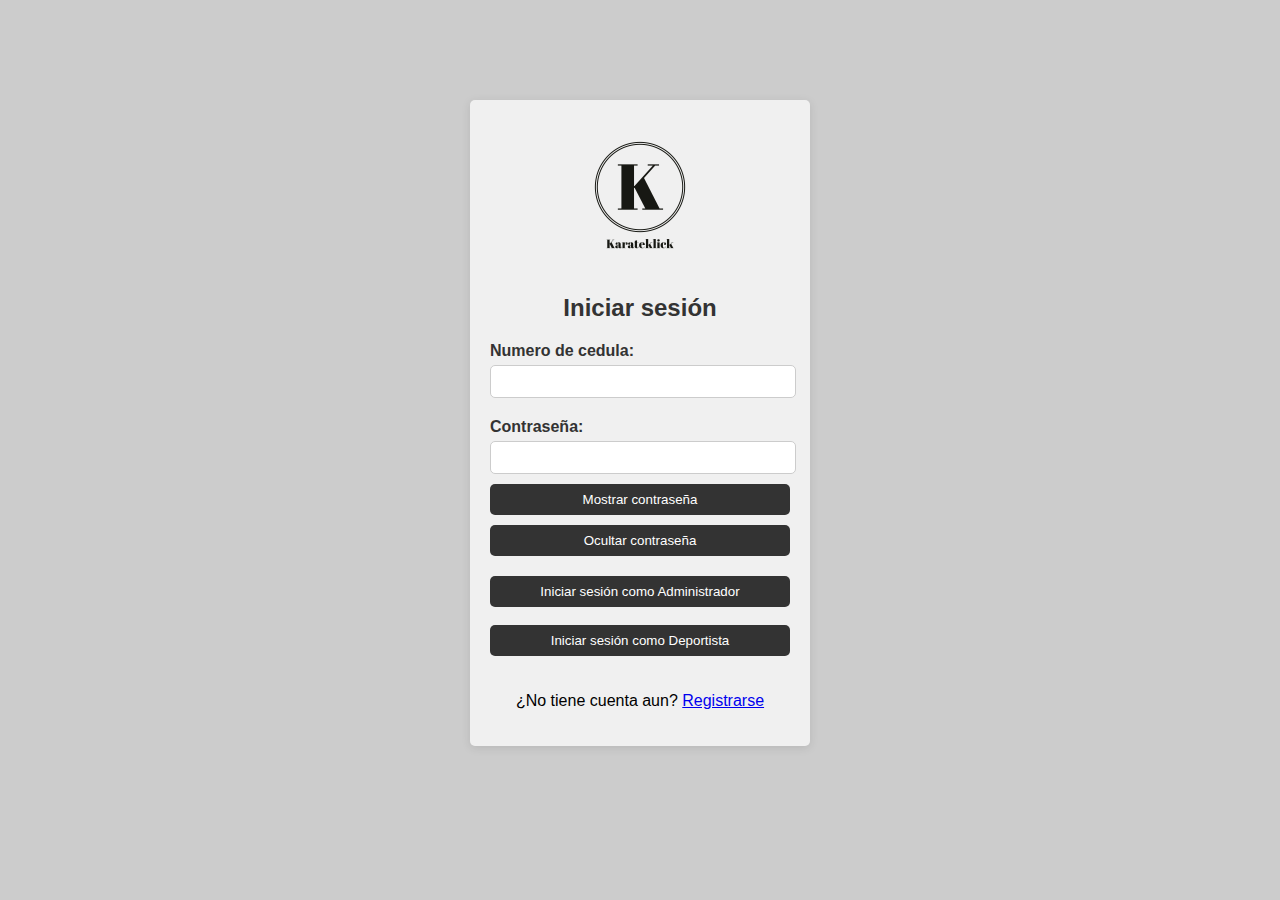
<file: index.html>
<!DOCTYPE html>
<html>
<head>
  <title>Login Karate</title>
  <link rel="stylesheet" href="data/style.css">
</head>

<body>
  <div class="container">
    <div class="imagen">
      <img src="img/yolo.png" height="150">
    </div>
    
    <h2>Iniciar sesión</h2>
    <form method="dialog" onsubmit="return validarFormulario()">
      <div class="form-group">
        <label for="IDE">Numero de cedula:</label>
        <input type="text" id="IDE" name="IDE" required>
      </div>

      <div class="form-group">
        <label for="password">Contraseña:</label>
        <input type="password" id="password" name="password" required>
        <button type="button" id="showPassword" style="margin-top: 10px;">Mostrar contraseña</button>
        <button type="button" id="hidePassword" style="margin-top: 10px;">Ocultar contraseña</button>
      </div>
      <div class="form-group">
        <button type="submit"><a href="admin_ta.html" style="text-decoration: none; color: white;">Iniciar sesión como Administrador</a></button>
        <br>
        <br>
        <button type="submit"><a href="user_ta.html" style="text-decoration: none; color: white;">Iniciar sesión como Deportista</a></button>
      </div>
      <div class="Register">
        <p>¿No tiene cuenta aun? <a href="#" class="registro">Registrarse</a> </p>
      </div>
    </form>
  </div>

  <div class="container2 inactive">
    <div class="imagen">
      <img src="img/yolo.png" height="150">
    </div>
    
    <h2>Crear cuenta</h2>
    <form method="post">
      <div class="form-group">
        <label for="Nombre">Nombre:</label>
        <input type="text" id="Nombre" name="Nombre" required>
      </div>
   
      <div class="form-group">
        <label for="Apellido">Apellido:</label>
        <input type="text" id="Apellido" name="Apellido" required>
      </div>

      <div class="form-group">
        <label for="Academia">Academia:</label>
        <input type="text" id="Academia" name="Academia" required>
      </div>

      <div class="form-group">
        <label for="Edad">Edad:</label>
        <input type="text" id="Edad" name="Edad" required>
      </div>

      <div class="form-group">
        <label for="password">Contraseña:</label>
        <input type="password" id="password2" name="password" required>
        <button type="button" id="showPassword2">Mostrar contraseña</button>
      </div>
      
      <div class="form-group">
        <label for="confirmPassword">Confirmar contraseña:</label>
        <input type="password" id="confirmPassword" name="confirmPassword" required>
      </div>

      <div class="form-group">
        <a href="#" class="result_link"><button type="submit">Crear cuenta</button></a>
      </div>
    </form>

    <div class="form-group">
      <p>¿Ya tienes cuenta? <a href="#" class="login_but">Inicia sesión aquí</a></p>
    </div>
  </div>
  <div class="mobile-menu2 inactive">
    <h2 style="text-align: center; color: white;">INSCRIPCION EXITOSA</h2>
    <button class="cerrar-resultado">Cerrar</button>
  </div>
  <script>
    function validarFormulario() {
      const IDE = document.getElementById('IDE').value;
      const password = document.getElementById('password').value;

      if (IDE === '' && password === '') {
        alert('Debes llenar al menos uno de los campos.');
        return false; 
      }

      
      return true;
    }

    const passwordInput = document.getElementById('password');
    const showPasswordButton = document.getElementById('showPassword');
    const hidePasswordButton = document.getElementById('hidePassword');

    showPasswordButton.addEventListener('click', () => {
      passwordInput.type = 'text';
    });

    hidePasswordButton.addEventListener('click', () => {
      passwordInput.type = 'password';
    });


    const passwordInput2= document.getElementById('password2');
    const showPasswordButton2 = document.getElementById('showPassword2');

    showPasswordButton2.addEventListener('click', () => {
      if (passwordInput2.type === 'password') {
        passwordInput2.type = 'text';
        showPasswordButton2.textContent = 'Ocultar contraseña';
      } else {
        passwordInput2.type = 'password';
        showPasswordButton2.textContent = 'Mostrar contraseña';
      }
    });

    const login = document.querySelector('.login_but');
    const crear = document.querySelector('.registro');
    const login_panel = document.querySelector('.container');
    const crear_panel = document.querySelector('.container2');

    login.addEventListener('click', cambio);
    crear.addEventListener('click', cambio);

    function cambio(){
      login_panel.classList.toggle('inactive');
      crear_panel.classList.toggle('inactive');
    }

    const hammenu2=document.querySelector('.mobile-menu2');
const resultado=document.querySelector('.result_link');
const cerrarresul=document.querySelector('.cerrar-resultado');

cerrarresul.addEventListener('click', cerrar);
resultado.addEventListener('click', abrir);
resultado.addEventListener('click', cambio);

function cerrar(){
    hammenu2.classList.add('inactive');
}
function abrir(){
    hammenu2.classList.remove('inactive');
}

  </script>
</body>
</html>
</file>
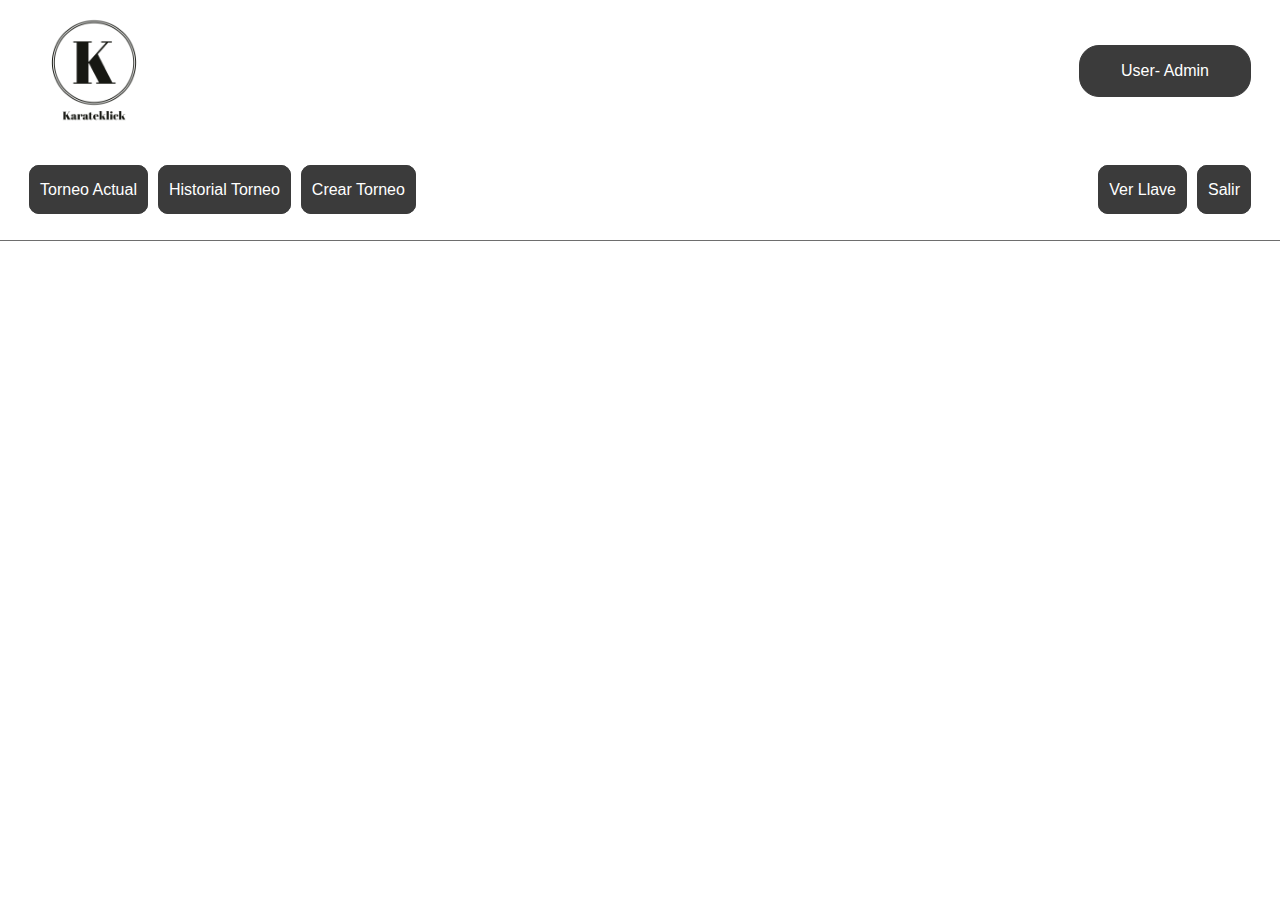
<file: admin_ta.html>
<!DOCTYPE html>
<html lang="en">
<head>
    <meta charset="UTF-8">
    <meta name="viewport" content="width=device-width, initial-scale=1.0">
    <title>Admin</title>
    <link rel="stylesheet" href="data/karate.css">

</head>
<body>
  <nav>
    <div class="navbar-left">
      <img src="img/yolo.png" alt="logo" class="logo">
    </div>

    <div class="navbar-right">
      <ul>
        <li class="navbar-user">User- Admin</li>
      </ul>
    </div>
  </nav>
  <nav class="navmenu">
    <img src="img/icon_menu.svg" alt="menu" class="menu">
    <div class="navbar-left2">
      <ul>
        <li class="torneo_actual">
          <a href="#" >Torneo Actual</a>
        </li>
        <li class="hist_torneos">
          <a href="#">Historial Torneo</a>
        </li>
        <li class="crear_tor">
          <a href="#">Crear Torneo</a>
        </li>
      </ul>
    </div>

    <div class="navbar-right2">
      <ul>
        <li>
          <a href="llave.html">Ver Llave</a>
        </li>
        <li>
          <a href="index.html">Salir</a>
        </li>
      </ul>
    </div>
  </nav>

  <div class="mobile-menu inactive">
    <ul>
      <li class="torneo_actual2">
        <a href="#">Torneo Actual</a>
      </li>
      <li class="hist_torneos2">
        <a href="#">Historial Torneo</a>
      </li>
      <li class="crear_tor2">
        <a href="#">Crear Torneo</a>
      </li>
    </ul>
    <ul>
      <li class="ver_llave">
        <a href="llave.html">Ver Llave</a>
      </li>
    </ul>
    <ul>
      <li>
        <a href="index.html" class="sign-out">SALIR</a>
      </li>
    </ul>
  </div>

<section class="tabla_botones inactive">
  <div class="window">
    <h2 style="text-align: center;">Torneo N°1 - Avanzado/Adultos 1</h2>
    <h3 style="text-align: center;">Competidores</h3>
    <br> 
    <div>
      <table class="participant-table">
        <thead>
          <tr>
            <th>Nombre</th>
            <th>Academia</th>
            <th>Peso (KG)</th>
            <th>Edad</th>
            <th>Eliminar</th>
          </tr>
        </thead>
        <tbody>
          <tr>
            <td>John Doe</td>
            <td>Enoeda</td>
            <td>62.5</td>
            <td>20 años</td>
            <td><a href="#" class="edit-link">Eliminar Competidor</a></td>
          </tr>
          <tr>
            <td>Jane Smith</td>
            <td>Unsu</td>
            <td>60.5</td>
            <td>22 años</td>
            <td><a href="#" class="edit-link">Eliminar Competidor</a></td>
          </tr>
          <tr>
            <td>Juan Lopez</td>
            <td>PNE-Boxing</td>
            <td>64.5</td>
            <td>23 años</td>
            <td><a href="#" class="edit-link">Eliminar Competidor</a></td>
          </tr>
          <tr>
            <td>Pablo Uchuari</td>
            <td>Borregos</td>
            <td>56.4</td>
            <td>25 años</td>
            <td><a href="#" class="edit-link">Eliminar Competidor</a></td>
          </tr>
          <tr>
            <td>Daniel Lopez</td>
            <td>Enoeda</td>
            <td>57.5</td>
            <td>21 años</td>
            <td><a href="#" class="edit-link">Eliminar Competidor</a></td>
          </tr>
          <tr>
            <td>Jorge Villafuerte</td>
            <td>Zanshin</td>
            <td>59.5</td>
            <td>22 años</td>
            <td><a href="#" class="edit-link">Eliminar Competidor</a></td>
          </tr>
        </tr>
        <tr>
            <td>Harvey Flores</td>
            <td>Japon</td>
            <td>60.5</td>
            <td>25 años</td>
            <td><a href="#" class="edit-link">Eliminar Competidor</a></td>
          </tr>
        </tr>
        <tr>
            <td>Diego Cordova</td>
            <td>Zanshin</td>
            <td>60.5</td>
            <td>21 años</td>
            <td><a href="#" class="edit-link">Eliminar Competidor</a></td>
          </tr>
        </tr>
        </tbody>
      </table>
    </div>
  </div>
</section>

<section class="historial_tabla inactive">
<div class="window">
  <h2 style="text-align: center;">HISTORIAL DE TORNEOS</h2>
  <br>
  <div class="tournament-list">
    <table class="participant-table">
      <thead>
        <tr>
          <th>Torneos Creados</th>
          <th>Fecha</th>
          <th>Resultados</th>
        </tr>
      </thead>
      <tbody>
        <tr>
          <td>Torneo 1</td>
          <td>2023/05/15</td>
          <td><a href="#" class="result_link">Ver Resultado</a></td>
        </tr>
        <tr>
          <td>Torneo 2</td>
          <td>2023/05/15</td>
          <td><a href="#" class="result_link">Ver Resultado</a></td>
        </tr>
        <tr>
          <td>Torneo 3</td>
          <td>2023/05/15</td>
          <td><a href="#" class="result_link">Ver Resultado</a></td>
        </tr>
        <tr>
          <td>Torneo 4</td>
          <td>2023/05/15</td>
          <td><a href="#" class="result_link">Ver Resultado</a></td>
        </tr>
      </tbody>
    </table>
  </div>
</div>
</section>

<div class="mobile-menu2 inactive">
  <h2 style="text-align: center; color: white;">Resultados:</h2>
  <table class="participant-table2">
    <thead>
      <tr>
        <th>Lugar</th>
        <th>Deportista</th>
        <th>Academia</th>
      </tr>
    </thead>
    <tbody>
      <tr>
        <td>1er / Oro</td>
        <td>Juan Paredes</td>
        <td>Enoeda</td>
      </tr>
      <tr>
        <td>2do / Plata</td>
        <td>Elme Renges</td>
        <td>Japon</td>
      </tr>
      <tr>
        <td>3er / Bronce</td>
        <td>Jorge Puna</td>
        <td>Zanshin</td>
      </tr>
    </tbody>
  </table>
  <button class="cerrar-resultado">Cerrar</button>
</div>

<div class="container inactive">
  <h2>Nuevo Torneo</h2>
    <div class="form-group">
      <label for="IDE">Nombre del torneo:</label>
      <input type="text" id="IDE" name="IDE" required>
      <label for="IDE">Fecha a realizar el torneo:</label>
      <input type="text" id="IDE" name="IDE" required>
      <label for="IDE">Categoria:</label>
      <input type="text" id="IDE" name="IDE" required>
    </div>
    <div class="form-group">
      <a href="#"><button type="submit" class="crear-button">Crear Torneo</button></a>
      <br>
      <br>
    </div>
</div>

<div class="container2 inactive">
  <h2>Nuevo Torneo</h2>
    <div class="form-group">
      <label for="IDE">TORNEO CREADO EXITOSAMENTE</label>
      <a href="#"><button type="submit" class="volver-button">Volver</button></a>
      <br>
      <br>
    </div>
</div>
      <script src="data/main.js"></script>
</body>
</html>
</file>
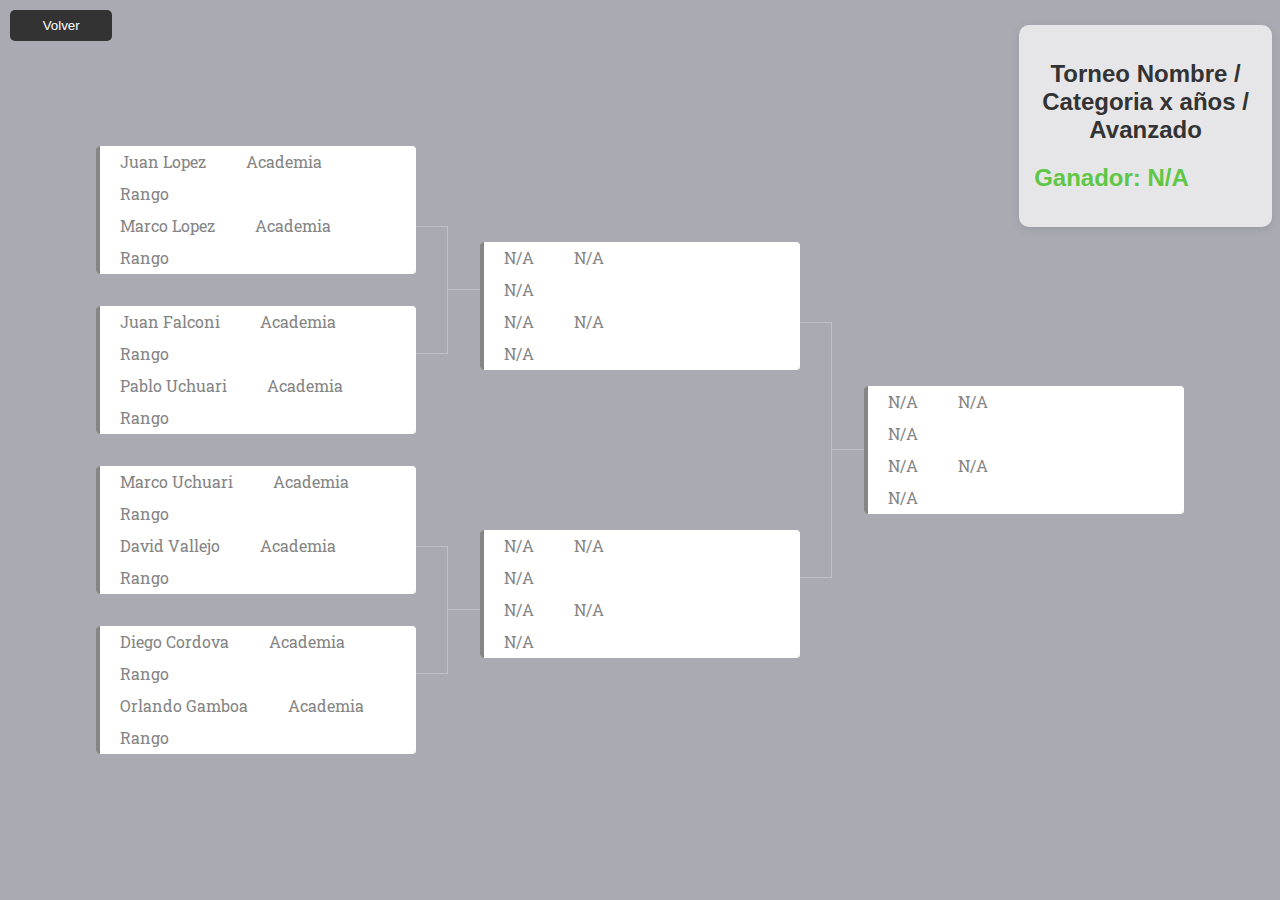
<file: llave.html>
<!DOCTYPE html>
<html>
<head>
  <title>Llave de 8 competidores</title>
</head>
<body>
    <link rel="stylesheet" href="data/stylellave.css">
    <div class="container">
          <h2>Torneo Nombre / Categoria x años / Avanzado</h2>
          <h2 class="gancon">Ganador: <span>N/A</span></h2>
    </div>
    <button type="submit" class="aux"><a href="admin_ta.html" style="text-decoration: none; color: white;" >Volver</a></button>
    <div class="bracket">
        <section class="round quarterfinals">
          <div class="winners">
            <div class="matchups">
              <div class="matchup">
                <div class="participants">
                  <a href="#" style="text-decoration: none;" class="par1"><div class="participant"><span>Juan Lopez</span><span>Academia</span><br><span>Rango</span></div></a>
                  <a href="#" style="text-decoration: none;" class="par2"><div class="participant"><span>Marco Lopez</span><span>Academia</span><br><span>Rango</span></div></a>
                </div>
              </div>
              <div class="matchup">
                <div class="participants">
                  <a href="#" style="text-decoration: none;" class="par3"><div class="participant"><span>Juan Falconi</span><span>Academia</span><br><span>Rango</span></div></a>
                  <a href="#" style="text-decoration: none;" class="par4"><div class="participant"><span>Pablo Uchuari</span><span>Academia</span><br><span>Rango</span></div></a>
                </div>
              </div>
            </div>
            <div class="connector">
              <div class="merger"></div>
              <div class="line"></div>
            </div>
          </div>
          <div class="winners">
            <div class="matchups">
              <div class="matchup">
                <div class="participants">
                  <a href="#" style="text-decoration: none;" class="par5"><div class="participant"><span>Marco Uchuari</span><span>Academia</span><br><span>Rango</span></div></a>
                  <a href="#" style="text-decoration: none;" class="par6"><div class="participant"><span>David Vallejo</span><span>Academia</span><br><span>Rango</span></div></a>
                </div>
              </div>
              <div class="matchup">
                <div class="participants">
                  <a href="#" style="text-decoration: none;" class="par7"><div class="participant"><span>Diego Cordova</span><span>Academia</span><br><span>Rango</span></div></a>
                  <a href="#" style="text-decoration: none;" class="par8"><div class="participant"><span>Orlando Gamboa</span><span>Academia</span><br><span>Rango</span></div></a>
                </div>
              </div>
            </div>
            <div class="connector">
              <div class="merger"></div>
              <div class="line"></div>
            </div>
          </div>
        </section>
        <section class="round semifinals">
          <div class="winners">
            <div class="matchups">
              <div class="matchup">
                <div class="participants">
                  <a href="#" style="text-decoration: none;" class="par1-1 sc"><div class="participant"><span>N/A</span><span>N/A</span><br><span>N/A</span></div></a>
                  <a href="#" style="text-decoration: none;" class="par1-2 sc"><div class="participant"><span>N/A</span><span>N/A</span><br><span>N/A</span></div></a>
                </div>
              </div>
              <div class="matchup">
                <div class="participants">
                  <a href="#" style="text-decoration: none;" class="par1-3 sc"><div class="participant"><span>N/A</span><span>N/A</span><br><span>N/A</span></div></a>
                  <a href="#" style="text-decoration: none;" class="par1-4 sc"><div class="participant"><span>N/A</span><span>N/A</span><br><span>N/A</span></div></a>
                </div>
              </div>
            </div>
            <div class="connector">
              <div class="merger"></div>
              <div class="line"></div>
            </div>
          </div>
        </section>
        <section class="round finals">
          <div class="winners">
            <div class="matchups">
              <div class="matchup">
                <div class="participants">
                  <a href="#" style="text-decoration: none;" class="par2-1 sc"><div class="participant"><span>N/A</span><span>N/A</span><br><span>N/A</span></div></a>
                  <a href="#" style="text-decoration: none;" class="par2-2 sc"><div class="participant"><span>N/A</span><span>N/A</span><br><span>N/A</span></div></a>
                </div>
              </div>
            </div>
          </div>
        </section>
      </div>
      <script src="data/llave.js"></script>
    
</body>
</html>
</file>
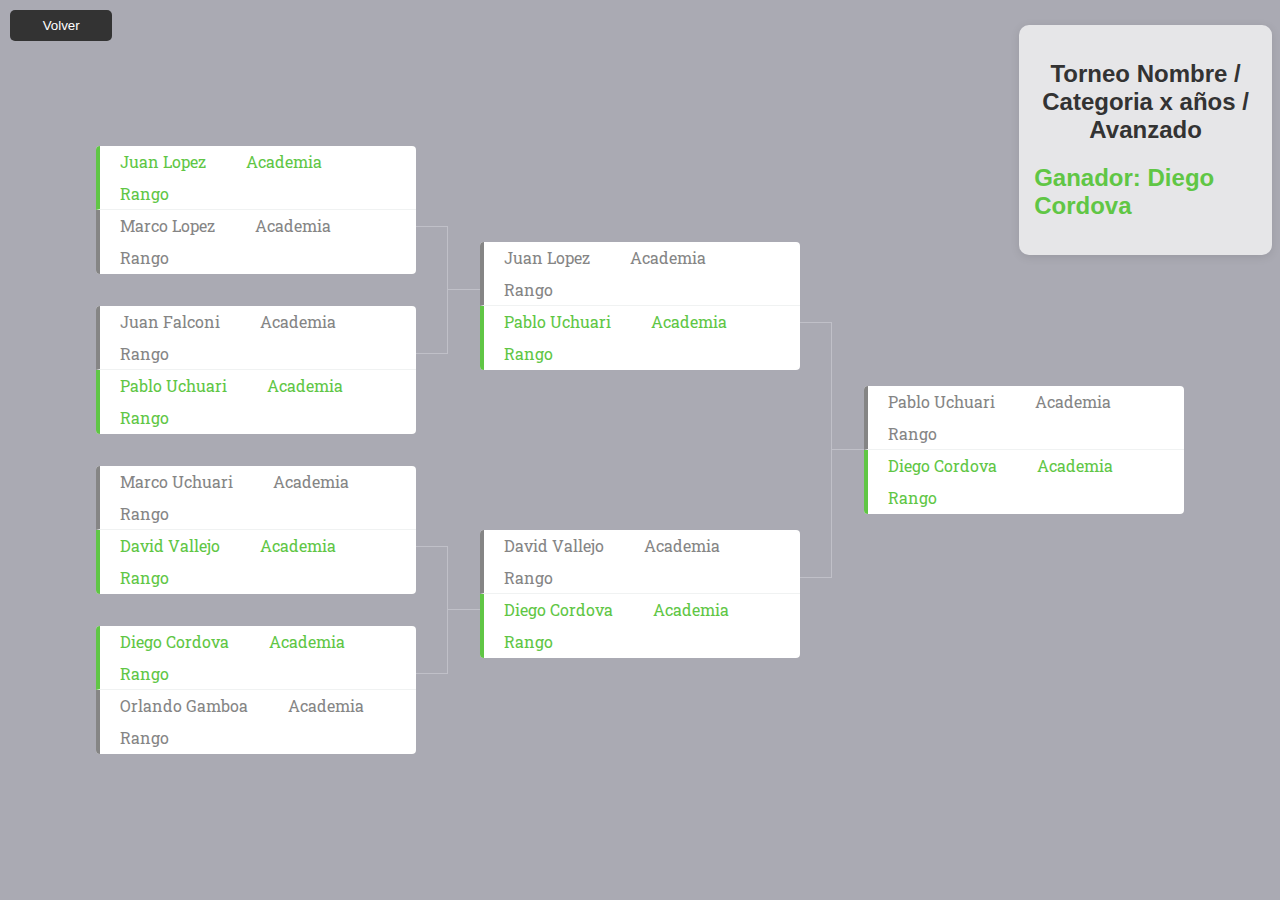
<file: llaveuser.html>
<!DOCTYPE html>
<html>
<head>
  <title>Llave de 8 competidores</title>
</head>
<body>
    <link rel="stylesheet" href="data/stylellave.css">
    <div class="container">
          <h2>Torneo Nombre / Categoria x años / Avanzado</h2>
          <h2 class="gancon">Ganador: Diego Cordova</h2>
    </div>
    <button type="submit" class="aux"><a href="user_ta.html" style="text-decoration: none; color: white;" >Volver</a></button>
    <div class="bracket">
        <section class="round quarterfinals">
          <div class="winners">
            <div class="matchups">
              <div class="matchup">
                <div class="participants">
                  <div class="participant winner"><span>Juan Lopez</span><span>Academia</span><br><span>Rango</span></div>
                  <div class="participant"><span>Marco Lopez</span><span>Academia</span><br><span>Rango</span></div>
                </div>
              </div>
              <div class="matchup">
                <div class="participants">
                  <div class="participant"><span>Juan Falconi</span><span>Academia</span><br><span>Rango</span></div>
                  <div class="participant winner"><span>Pablo Uchuari</span><span>Academia</span><br><span>Rango</span></div>
                </div>
              </div>
            </div>
            <div class="connector">
              <div class="merger"></div>
              <div class="line"></div>
            </div>
          </div>
          <div class="winners">
            <div class="matchups">
              <div class="matchup">
                <div class="participants">
                  <div class="participant"><span>Marco Uchuari</span><span>Academia</span><br><span>Rango</span></div>
                  <div class="participant winner"><span>David Vallejo</span><span>Academia</span><br><span>Rango</span></div>
                </div>
              </div>
              <div class="matchup">
                <div class="participants">
                  <div class="participant winner"><span>Diego Cordova</span><span>Academia</span><br><span>Rango</span></div>
                  <div class="participant"><span>Orlando Gamboa</span><span>Academia</span><br><span>Rango</span></div>
                </div>
              </div>
            </div>
            <div class="connector">
              <div class="merger"></div>
              <div class="line"></div>
            </div>
          </div>
        </section>
        <section class="round semifinals">
          <div class="winners">
            <div class="matchups">
              <div class="matchup">
                <div class="participants">
                  <div class="participant"><span>Juan Lopez</span><span>Academia</span><br><span>Rango</span></div>
                  <div class="participant winner"><span>Pablo Uchuari</span><span>Academia</span><br><span>Rango</span></div>
                </div>
              </div>
              <div class="matchup">
                <div class="participants">
                  <div class="participant"><span>David Vallejo</span><span>Academia</span><br><span>Rango</span></div>
                  <div class="participant winner"><span>Diego Cordova</span><span>Academia</span><br><span>Rango</span></div>
                </div>
              </div>
            </div>
            <div class="connector">
              <div class="merger"></div>
              <div class="line"></div>
            </div>
          </div>
        </section>
        <section class="round finals">
          <div class="winners">
            <div class="matchups">
              <div class="matchup">
                <div class="participants">
                  <div class="participant"><span>Pablo Uchuari</span><span>Academia</span><br><span>Rango</span></div>
                  <div class="participant winner"><span>Diego Cordova</span><span>Academia</span><br><span>Rango</span></div>
                </div>
              </div>
            </div>
          </div>
        </section>
      </div>
    
</body>
</html>
</file>
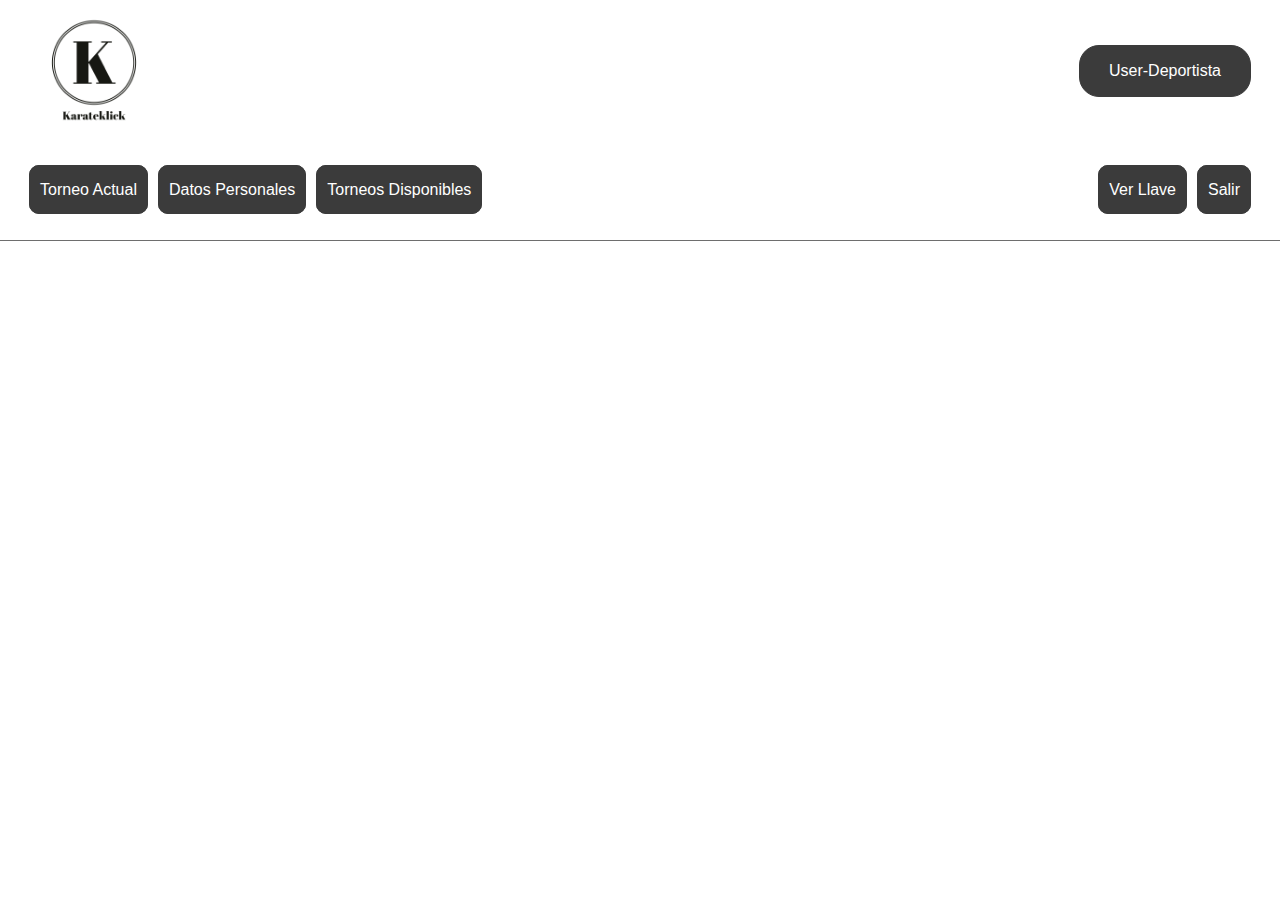
<file: user_ta.html>
<!DOCTYPE html>
<html lang="en">
<head>
    <meta charset="UTF-8">
    <meta name="viewport" content="width=device-width, initial-scale=1.0">
    <title>User</title>
    <link rel="stylesheet" href="data/karate2.css">

</head>
<body>
  <nav>
    <div class="navbar-left">
      <img src="img/yolo.png" alt="logo" class="logo">
    </div>

    <div class="navbar-right">
      <ul>
        <li class="navbar-user">User-Deportista</li>
      </ul>
    </div>
  </nav>
  <nav class="navmenu">
    <img src="img/icon_menu.svg" alt="menu" class="menu">
    <div class="navbar-left2">
      <ul>
        <li class="torneo_actual">
          <a href="#" >Torneo Actual</a>
        </li>
        <li class="hist_torneos">
          <a href="#">Datos Personales</a>
        </li>
        <li class="crear_tor">
          <a href="#">Torneos Disponibles</a>
        </li>
      </ul>
    </div>

    <div class="navbar-right2">
      <ul>
        <li>
          <a href="llaveuser.html">Ver Llave</a>
        </li>
        <li>
          <a href="index.html">Salir</a>
        </li>
      </ul>
    </div>
  </nav>

  <div class="mobile-menu inactive">
    <ul>
      <li class="torneo_actual2">
        <a href="#">Torneo Actual</a>
      </li>
      <li class="hist_torneos2">
        <a href="#">Datos Personales</a>
      </li>
      <li class="crear_tor2">
        <a href="#">Torneos Disponibles</a>
      </li>
    </ul>
    <ul>
      <li class="ver_llave">
        <a href="llaveuser.html">Ver Llave</a>
      </li>
    </ul>
    <ul>
      <li>
        <a href="index.html" class="sign-out">SALIR</a>
      </li>
    </ul>
  </div>

<section class="tabla_botones inactive">
  <div class="window">
    <h2 style="text-align: center;">Torneo N°1 - Avanzado/Adultos 1</h2>
    <h3 style="text-align: center;">Competidores</h3>
    <h3 style="text-align: center;">05/10/2023</h3>
    <br> 
    <div>
      <table class="participant-table">
        <thead>
          <tr>
            <th>Nombre</th>
            <th>Academia</th>
            <th>Peso (KG)</th>
            <th>Edad</th>
          </tr>
        </thead>
        <tbody>
          <tr>
            <td>John Doe</td>
            <td>Enoeda</td>
            <td>62.5</td>
            <td>20 años</td>
          </tr>
          <tr>
            <td>Jane Smith</td>
            <td>Unsu</td>
            <td>60.5</td>
            <td>22 años</td>
          </tr>
          <tr>
            <td>Juan Lopez</td>
            <td>PNE-Boxing</td>
            <td>64.5</td>
            <td>23 años</td>
          </tr>
          <tr>
            <td>Pablo Uchuari</td>
            <td>Borregos</td>
            <td>56.4</td>
            <td>25 años</td>
          </tr>
          <tr>
            <td>Daniel Lopez</td>
            <td>Enoeda</td>
            <td>57.5</td>
            <td>21 años</td>
          </tr>
          <tr>
            <td>Jorge Villafuerte</td>
            <td>Zanshin</td>
            <td>59.5</td>
            <td>22 años</td>
          </tr>
        </tr>
        <tr>
            <td>Harvey Flores</td>
            <td>Japon</td>
            <td>60.5</td>
            <td>25 años</td>
          </tr>
        </tr>
        <tr>
            <td>Diego Cordova</td>
            <td>Zanshin</td>
            <td>60.5</td>
            <td>21 años</td>
          </tr>
        </tr>
        </tbody>
      </table>
    </div>
  </div>
</section>

<section class="historial_tabla inactive">
<div class="window">
  <h2 style="text-align: center;">Nombre Deportista</h2>
        <br> <!-- Salto de línea -->
        <div>
        <table class="participant-table">
            <tr>
                <td>Cedula</td>
                <td>Academia</td>
            </tr>
            <tr>
                <td>Edad</td>
                <td>Peso</td>
            </tr>
            <tr>
                <td colspan="2" >Rango</td>
            </tr>
        </table></div>
        <div>
            <h2 style="text-align: center;">HISTORIAL</h2>
        <br> 
          <table class="participant-table">
            <thead>
              <tr>
                <th>Torneo</th>
                <th>Llave</th>
                <th>Resultado</th>
              </tr>
            </thead>
            <tbody>
              <tr>
                <td>Torneo 1</td>
                <td>8 competidores</td>
                <td>2do Lugar</td>
              </tr>
              <tr>
                <td>Torneo 2</td>
                <td>12 competidores</td>
                <td>1er Lugar</td>
              </tr>
              <tr>
                <td>Torneo 3</td>
                <td>16 competidores</td>
                <td>3er Lugar</td>
              </tr>
              <tr>
                <td>Torneo 4</td>
                <td>8 competidores</td>
                <td>2do Lugar</td>
              </tr>
            </tbody>
          </table>
        </div>
</div>
</section>

<section class="container inactive">
<div class="window">
  <h2 style="text-align: center;">TORNEOS DISPONIBLES</h2>
  <br> 
  <div>
      <div class="tournament-list">
          <ul>
            <li>TORNEO 1 - CATEGORIA A -2023/02/15 <a href="#" class="result_link">Inscribir</a></li>
            <li>TORNEO 2 - CATEGORIA 2B - 2023/03/02 <a href="#" class="result_link">Inscribir</a></li>
            <li>TORNEO 3 - CATEGORIA A - 2023/04/30 <a href="#" class="result_link">Inscribir</a></li>
            <li>TORNEO 4 - CATEGORIA 3C - 2023/05/23 <a href="#" class="result_link">Inscribir</a></li>
          </ul>
        </div>
  </div>
</div>
</section>
<div class="mobile-menu2 inactive">
  <h2 style="text-align: center; color: white;">INSCRIPCION EXITOSA</h2>
  <button class="cerrar-resultado">Cerrar</button>
</div>
      <script src="data/main2.js"></script>
</body>
</html>
</file>
<file: data/style.css>
h2 {
      text-align: CENTER;
      margin-bottom: 20px;
      color: #333;
    }
    
    .form-group {
      margin-bottom: 20px;
    }
    
    .form-group label {
      display: BLOCK;
      margin-bottom: 5px;
      font-weight: BOLD;
      color: #333;
    }
    
    .form-group input {
      width: 96%;
      padding: 8px;
      border: 1px solid #ccc;
      border-radius: 5px;
    }
    
    .form-group button {
      width: 100%;
      padding: 8px;
      background-color: #333;
      color: #fff;
      border: none;
      border-radius: 5px;
      cursor: pointer;
    }
    .inactive{
      display: none;
    }
    body {
      font-family: Arial, sans-serif;
      background-color: #ccc;
      margin: 0;
      padding: 0;
      transition: 1.5s ease;
    }
    .mobile-menu2 {
      background-color: rgb(59, 59, 59);
      padding: 20px;
      position: absolute;
      top: 50%;
      right: 10px;
      border-radius: 10px;
      border-bottom: 1px solid rgb(160, 160, 160);
      border-right: 1px solid rgb(175, 175, 175);
    }
  
    .container {
      width: 300px;
      margin: 100px AUTO;
      background-color: rgba(255, 255, 255, 0.7);
      padding: 20px;
      border-radius: 5px;
      box-shadow: 0px 2px 10px rgba(0, 0, 0, 0.1);
    }
    .container2 {
      width: 300px;
      margin: 100px AUTO;
      background-color: rgba(255, 255, 255, 0.7);
      padding: 20px;
      border-radius: 5px;
      box-shadow: 0px 2px 10px rgba(0, 0, 0, 0.1);
    }
    .imagen{
      text-align: center;
    }

    .Register {
      display: flex;
      align-items: center;
      justify-content: center;
    }
</file>
<file: data/karate.css>
:root {
  --white: #FFFFFF;
  --black: #000000;
  --very-light-pink: #6e6e6e;
  --text-input-field: #F7F7F7;
  --hospital-green: #ACD9B2;
  --sm: 14px;
  --md: 16px;
  --lg: 20px;
}
body {
  margin: 0; 
  font-family: Arial, sans-serif;
}

nav {
  display: flex;
  justify-content: space-between;
  padding: 0 24px;
  
}
.navmenu {
  border-bottom: 1px solid var(--very-light-pink);
}

.menu {
  display: none;
}
.logo {
  width: 140px;
}
.navbar-left ul,
.navbar-right ul,
.navbar-right2 ul,
.navbar-left2 ul,
.navbar-left3 ul,
.navbar-right3 ul{
  list-style: none;
  padding: 0;
  margin: 0;
  display: flex;
  align-items: center;
  height: 100px;
}
.navbar-user {
  color: white;
  font-size: var(--md);
}
.navbar-right ul{
  justify-content: center;
  width: 170px;
  height: 50px;
  background-color: rgb(59, 59, 59);
  border: 1px solid rgb(59, 59, 59);;
  border-radius: 20px;
  margin-top: 45px;
  margin-right: 5px;
}

.navbar-right ul:hover,
.navbar-left2 ul li a:hover,
.navbar-right2 ul li a:hover, .navbar-left3 ul li a:hover, .navbar-right3 ul li a:hover{
  background-color: #ccc;
  color: black;
  .navbar-user{
    color: black;
  }
}
.navbar-left,
.navbar-left2, .navbar-left3 {
  display: flex;
}

.navbar-left2 ul li a,
.navbar-right2 ul li a {
  text-decoration: none;
  background-color: rgb(59, 59, 59);
  border: 1px solid rgb(59, 59, 59);;
  color: white;
  padding: 15px 10px;
  border-radius: 10px;
  margin: 5px;
}

@media (max-width: 750px) {
  .menu {
    display: block;
    cursor: pointer;
    margin-bottom: 20px;
    margin-top: 45px;
    margin-left: 30px;
  }
  .navbar-right ul{
    width: 150px;
    height: 50px;
  }
  .navbar-left2 ul {
    display: none;
  }
  .navbar-right2 ul {
    display: none;
  }
}

.inactive{
  display: none;
}
.actual {
  background-color: rgb(148, 148, 148);
  padding: 10px;
  border-radius: 10px;
}
.mobile-menu {
  background-color: rgb(59, 59, 59);
  padding: 20px;
  position: absolute;
  top: 230px;
  left: 10px;
  border-radius: 10px;
  border-bottom: 1px solid rgb(160, 160, 160);
  border-right: 1px solid rgb(175, 175, 175);
}
.mobile-menu a {
  text-decoration: none;
  color: white;
  font-weight: bold;
}

.mobile-menu ul {
  padding: 0;
  margin: 30px 0 0;
  list-style: none;
}
.mobile-menu ul:nth-child(1) {
  border-bottom: 1px solid var(--very-light-pink);
}
.mobile-menu ul li {
  margin-bottom: 24px;
}

.sign-out {
  font-size: var(--sm);
}
@media (max-width: 750px){
  .desktop-menu{
    display: none;
  }
}
@media (min-width: 750px){
  .mobile-menu{
    display: none;
  }
}








.window {
    width: 80%;
    height: 500px;
    margin-top: 30px;
    margin-left: auto;
    margin-right: auto;
    background-color: #f1f1f1;
    border: 1px solid #ccc;
    box-shadow: 0px 2px 4px rgba(0, 0, 0, 0.3);
    border-radius: 10px;
    font-family: Arial, sans-serif;
    align-items: flex-start;
    justify-content: center;
  }
  @media (max-width: 750px) {
    .window {
      height: 600px;
    }
    .window h2, h3{
      font-size: 20px;
    }
    .participant-table th,
    .participant-table td {
      padding: 2px;
      font-size: 12px;
    }
  }
  @media (max-width: 400px) {
    .participant-table th,
    .participant-table td {
      padding: 2px;
      font-size: 8px;
    }
  }
  .navbar-left3 ul li a,
.navbar-right3 ul li a {
  text-decoration: none;
  background-color: rgb(59, 59, 59);
  border: 1px solid rgb(59, 59, 59);;
  color: white;
  padding: 15px 10px;
  border-radius: 10px;
  margin: 5px;
}

  .window-title {
    text-align: center;
  }
  
  .table-container {
    overflow-x: auto;
  }
  
  .participant-table {
    border-collapse: collapse;
    width: 100%;
  }
  
  .participant-table th,
  .participant-table td {
    border: 1px solid #ddd;
    padding: 8px;
  }
  
  .participant-table th {
    background-color: #f2f2f2;
  }
  .tournament-list {
    background-color: #f1f1f1;
    border: 1px solid #ccc;
    padding: 10px;
    border-radius: 5px;
    font-family: Arial, sans-serif;
  }

  .edit-link, .result_link{
    text-decoration: none;
    color: red;
  }

  .mobile-menu2 {
    background-color: rgb(59, 59, 59);
    padding: 20px;
    position: absolute;
    top: 50%;
    right: 10px;
    border-radius: 10px;
    border-bottom: 1px solid rgb(160, 160, 160);
    border-right: 1px solid rgb(175, 175, 175);
  }

  .participant-table2 th {
    background-color: #f2f2f2;
  }
  .participant-table2 th,
  .participant-table2 td {
    border: 1px solid #ddd;
    padding: 8px;
  }
  .participant-table2 {
    border-collapse: collapse;
    width: 100%;
  }
  .participant-table2 td {
    color: white;
  }
  .cerrar-resultado {
    margin-top: 5px;
    background-color: white;
    border-radius: 10px;
    padding: 5px;
  }

  .container h2{
    text-align: CENTER;
    margin-bottom: 20px;
    color: #333;
    padding: 20px;
  }
  .container2 h2{
    text-align: CENTER;
    margin-bottom: 20px;
    color: #333;
    padding: 20px;
  }
  .form-group {
    margin-bottom: 20px;
  }
  
  .form-group label {
    display: BLOCK;
    margin-bottom: 10px;
    font-weight: BOLD;
    color: #333333;
  }
  
  .form-group input {
    width: 96%;
    padding: 8px;
    border: 1px solid #ccc;
    border-radius: 5px;
    margin-bottom: 5px;
  }
  
  .form-group button {
    width: 100%;
    padding: 8px;
    background-color: #27b830;
    color: #fff;
    border: none;
    border-radius: 5px;
    cursor: pointer;
    margin-bottom: 10px;
    
  }
  .container {
    width: 300px;
    margin: 100px AUTO;
    background-color: rgba(226, 224, 224, 0.7);
    padding: 15px;
    border-radius: 10px;
    box-shadow: 0px 2px 10px rgba(0, 0, 0, 0.1);
  }
  .container2 {
    width: 300px;
    margin: 100px AUTO;
    background-color: rgba(226, 224, 224, 0.7);
    padding: 15px;
    border-radius: 10px;
    box-shadow: 0px 2px 10px rgba(0, 0, 0, 0.1);
  }
  .Register {
    display: flex;
    align-items: center;
    justify-content: center;
  }
</file>
<file: data/stylellave.css>
@import 'https://fonts.googleapis.com/css?family=Roboto+Slab:400,700';
html {
  font-size: 1rem;
}
.sins {
    text-decoration: none;
    color: #858585;
  }
body {
    background-color: #aaaab3;
}

.bracket {
  display: inline-block;
  position: absolute;
  left: 50%;
  top: 50%;
  transform: translate(-50%, -50%);
  white-space: nowrap;
  font-size: 0;
}
.sc {
  cursor: default;
}
.bracket .round {
  display: inline-block;
  vertical-align: middle;
}
.bracket .round .winners > div {
  display: inline-block;
  vertical-align: middle;
}
.bracket .round .winners > div.matchups .matchup:last-child {
  margin-bottom: 0 !important;
}
.bracket .round .winners > div.matchups .matchup .participants {
  border-radius: 0.25rem;
  overflow: hidden;
}
.bracket .round .winners > div.matchups .matchup .participants .participant {
  box-sizing: border-box;
  color: #858585;
  border-left: 0.25rem solid #858585;
  background: white;
  width: 20rem;
  height: 4rem;
  box-shadow: 0 2px 2px 0 rgba(0, 0, 0, 0.12);
}
.bracket .round .winners > div.matchups .matchup .participants .participant.winner {
  color: #60c645;
  border-color: #60c645;
}
.bracket .round .winners > div.matchups .matchup .participants .participant.loser {
  color: #dc563f;
  border-color: #dc563f;
}
.bracket .round .winners > div.matchups .matchup .participants .participant:not(:last-child) {
  border-bottom: thin solid #f0f2f2;
}
.bracket .round .winners > div.matchups .matchup .participants .participant span {
  margin: 0 1.25rem;
  line-height: 2;
  font-size: 1rem;
  font-family: "Roboto Slab";
}
.bracket .round .winners > div.connector.filled .line, .bracket .round .winners > div.connector.filled.bottom .merger:after, .bracket .round .winners > div.connector.filled.top .merger:before {
  border-color: #60c645;
}
.bracket .round .winners > div.connector .line, .bracket .round .winners > div.connector .merger {
  box-sizing: border-box;
  width: 2rem;
  display: inline-block;
  vertical-align: top;
}
.bracket .round .winners > div.connector .line {
  border-bottom: thin solid #c0c0c8;
  height: 4rem;
}
.bracket .round .winners > div.connector .merger {
  position: relative;
  height: 8rem;
}
.bracket .round .winners > div.connector .merger:before, .bracket .round .winners > div.connector .merger:after {
  content: "";
  display: block;
  box-sizing: border-box;
  width: 100%;
  height: 50%;
  border: 0 solid;
  border-color: #c0c0c8;
}
.bracket .round .winners > div.connector .merger:before {
  border-right-width: thin;
  border-top-width: thin;
}
.bracket .round .winners > div.connector .merger:after {
  border-right-width: thin;
  border-bottom-width: thin;
}
.bracket .round.quarterfinals .winners:not(:last-child) {
  margin-bottom: 2rem;
}
.bracket .round.quarterfinals .winners .matchups .matchup:not(:last-child) {
  margin-bottom: 2rem;
}
.bracket .round.semifinals .winners .matchups .matchup:not(:last-child) {
  margin-bottom: 10rem;
}
.bracket .round.semifinals .winners .connector .merger {
  height: 16rem;
}
.bracket .round.semifinals .winners .connector .line {
  height: 8rem;
}
.bracket .round.finals .winners .connector .merger {
  height: 3rem;
}
.bracket .round.finals .winners .connector .line {
  height: 1.5rem;
}
.container {
    min-width: 100px;
    max-width: 300px;
    margin-left: 80%;
    margin-top: 2%;
    background-color: rgba(255, 255, 255, 0.7);
    padding: 15px;
    border-radius: 10px;
    box-shadow: 0px 2px 10px rgba(0, 0, 0, 0.1);
  }
  @media (max-width: 750px) {
    .container{
      font-size: 1px;
    }
    .bracket .round .winners > div.matchups .matchup .participants .participant {
      width: 1rem;
      height: 4rem;
      box-shadow: 0 2px 2px 0 rgba(0, 0, 0, 0.12);
    }
    html {
      font-size: 2px;
    }
    
  }
  

  h2 {
    text-align: CENTER;
    margin-bottom: 20px;
    color: #333;
    font-family: Arial, sans-serif;
  }
  .gancon {
    text-align: left;
    color: #60c645;
  }
.aux {
  position: absolute;
  top: 10px;
  left: 10px;
  width: 8%;
  padding: 8px;
  background-color: #333;
  color: #fff;
  border: none;
  border-radius: 5px;
  cursor: pointer;
}
</file>
<file: data/karate2.css>
:root {
  --white: #FFFFFF;
  --black: #000000;
  --very-light-pink: #6e6e6e;
  --text-input-field: #F7F7F7;
  --hospital-green: #ACD9B2;
  --sm: 14px;
  --md: 16px;
  --lg: 20px;
}
body {
  margin: 0; 
  font-family: Arial, sans-serif;
}

nav {
  display: flex;
  justify-content: space-between;
  padding: 0 24px;
  
}
.navmenu {
  border-bottom: 1px solid var(--very-light-pink);
}

.menu {
  display: none;
}
.logo {
  width: 140px;
}
.navbar-left ul,
.navbar-right ul,
.navbar-right2 ul,
.navbar-left2 ul,
.navbar-left3 ul,
.navbar-right3 ul{
  list-style: none;
  padding: 0;
  margin: 0;
  display: flex;
  align-items: center;
  height: 100px;
}
.navbar-user {
  color: white;
  font-size: var(--md);
}
.navbar-right ul{
  justify-content: center;
  width: 170px;
  height: 50px;
  background-color: rgb(59, 59, 59);
  border: 1px solid rgb(59, 59, 59);;
  border-radius: 20px;
  margin-top: 45px;
  margin-right: 5px;
}

.navbar-right ul:hover,
.navbar-left2 ul li a:hover,
.navbar-right2 ul li a:hover, .navbar-left3 ul li a:hover, .navbar-right3 ul li a:hover{
  background-color: #ccc;
  color: black;
  .navbar-user{
    color: black;
  }
}
.navbar-left,
.navbar-left2, .navbar-left3 {
  display: flex;
}

.navbar-left2 ul li a,
.navbar-right2 ul li a {
  text-decoration: none;
  background-color: rgb(59, 59, 59);
  border: 1px solid rgb(59, 59, 59);;
  color: white;
  padding: 15px 10px;
  border-radius: 10px;
  margin: 5px;
}

@media (max-width: 750px) {
  .menu {
    display: block;
    cursor: pointer;
    margin-bottom: 20px;
    margin-top: 45px;
    margin-left: 30px;
  }
  .navbar-right ul{
    width: 150px;
    height: 50px;
  }
  .navbar-left2 ul {
    display: none;
  }
  .navbar-right2 ul {
    display: none;
  }
}

.inactive{
  display: none;
}
.actual {
  background-color: rgb(148, 148, 148);
  padding: 10px;
  border-radius: 10px;
}
.mobile-menu {
  background-color: rgb(59, 59, 59);
  padding: 20px;
  position: absolute;
  top: 230px;
  left: 10px;
  border-radius: 10px;
  border-bottom: 1px solid rgb(160, 160, 160);
  border-right: 1px solid rgb(175, 175, 175);
}
.mobile-menu a {
  text-decoration: none;
  color: white;
  font-weight: bold;
}

.mobile-menu ul {
  padding: 0;
  margin: 30px 0 0;
  list-style: none;
}
.mobile-menu ul:nth-child(1) {
  border-bottom: 1px solid var(--very-light-pink);
}
.mobile-menu ul li {
  margin-bottom: 24px;
}

.sign-out {
  font-size: var(--sm);
}
@media (max-width: 750px){
  .desktop-menu{
    display: none;
  }
}
@media (min-width: 750px){
  .mobile-menu{
    display: none;
  }
}








.window {
    width: 80%;
    height: 500px;
    margin-top: 30px;
    margin-left: auto;
    margin-right: auto;
    background-color: #f1f1f1;
    border: 1px solid #ccc;
    box-shadow: 0px 2px 4px rgba(0, 0, 0, 0.3);
    border-radius: 10px;
    font-family: Arial, sans-serif;
    align-items: flex-start;
    justify-content: center;
  }
  @media (max-width: 750px) {
    .window {
      height: 600px;
    }
    .window h2, h3{
      font-size: 20px;
    }
    .participant-table th,
    .participant-table td {
      padding: 2px;
      font-size: 12px;
    }
  }
  @media (max-width: 400px) {
    .participant-table th,
    .participant-table td {
      padding: 2px;
      font-size: 8px;
    }
  }
  .navbar-left3 ul li a,
.navbar-right3 ul li a {
  text-decoration: none;
  background-color: rgb(59, 59, 59);
  border: 1px solid rgb(59, 59, 59);;
  color: white;
  padding: 15px 10px;
  border-radius: 10px;
  margin: 5px;
}

  .window-title {
    text-align: center;
  }
  
  .table-container {
    overflow-x: auto;
  }
  
  .participant-table {
    border-collapse: collapse;
    width: 100%;
  }
  
  .participant-table th,
  .participant-table td {
    border: 1px solid #ddd;
    padding: 8px;
  }
  
  .participant-table th {
    background-color: #f2f2f2;
  }
  .tournament-list {
    background-color: #f1f1f1;
    border: 1px solid #ccc;
    padding: 10px;
    border-radius: 5px;
    font-family: Arial, sans-serif;
  }

  .edit-link, .result_link{
    text-decoration: none;
    color: red;
  }

  .mobile-menu2 {
    background-color: rgb(59, 59, 59);
    padding: 20px;
    position: absolute;
    top: 50%;
    right: 10px;
    border-radius: 10px;
    border-bottom: 1px solid rgb(160, 160, 160);
    border-right: 1px solid rgb(175, 175, 175);
  }

  .participant-table2 th {
    background-color: #f2f2f2;
  }
  .participant-table2 th,
  .participant-table2 td {
    border: 1px solid #ddd;
    padding: 8px;
  }
  .participant-table2 {
    border-collapse: collapse;
    width: 100%;
  }
  .participant-table2 td {
    color: white;
  }
  .cerrar-resultado {
    margin-top: 5px;
    background-color: white;
    border-radius: 10px;
    padding: 5px;
  }

  .container h2{
    text-align: CENTER;
    margin-bottom: 20px;
    color: #333;
    padding: 20px;
  }

  .form-group {
    margin-bottom: 20px;
  }
  
  .form-group label {
    display: BLOCK;
    margin-bottom: 10px;
    font-weight: BOLD;
    color: #333333;
  }
  
  .form-group input {
    width: 96%;
    padding: 8px;
    border: 1px solid #ccc;
    border-radius: 5px;
    margin-bottom: 5px;
  }
  
  .form-group button {
    width: 100%;
    padding: 8px;
    background-color: #27b830;
    color: #fff;
    border: none;
    border-radius: 5px;
    cursor: pointer;
    margin-bottom: 10px;
    
  }
  .container {
    width: 80%;
    margin: 100px AUTO;
    background-color: rgba(226, 224, 224, 0.7);
    padding: 15px;
    border-radius: 10px;
    box-shadow: 0px 2px 10px rgba(0, 0, 0, 0.1);
  }
  
  .Register {
    display: flex;
    align-items: center;
    justify-content: center;
  }


  .tournament-list {
    background-color: #f1f1f1;
    border: 1px solid #ccc;
    padding: 10px;
    border-radius: 5px;
    font-family: Arial, sans-serif;
  }
  
  .tournament-list h2 {
    text-align: center;
  }
  
  .tournament-list ul {
    list-style-type: none;
    padding: 0;
  }
  
  .tournament-list li {
    padding: 5px 10px;
    margin-bottom: 5px;
    background-color: #e9e9e9;
  }
  
  .tournament-list li:hover {
    background-color: #dcdcdc;
  }
  
  .tournament-list li:first-child {
    border-top-left-radius: 5px;
    border-top-right-radius: 5px;
  }
  
  .tournament-list li:last-child {
    border-bottom-left-radius: 5px;
    border-bottom-right-radius: 5px;
  }
</file>
